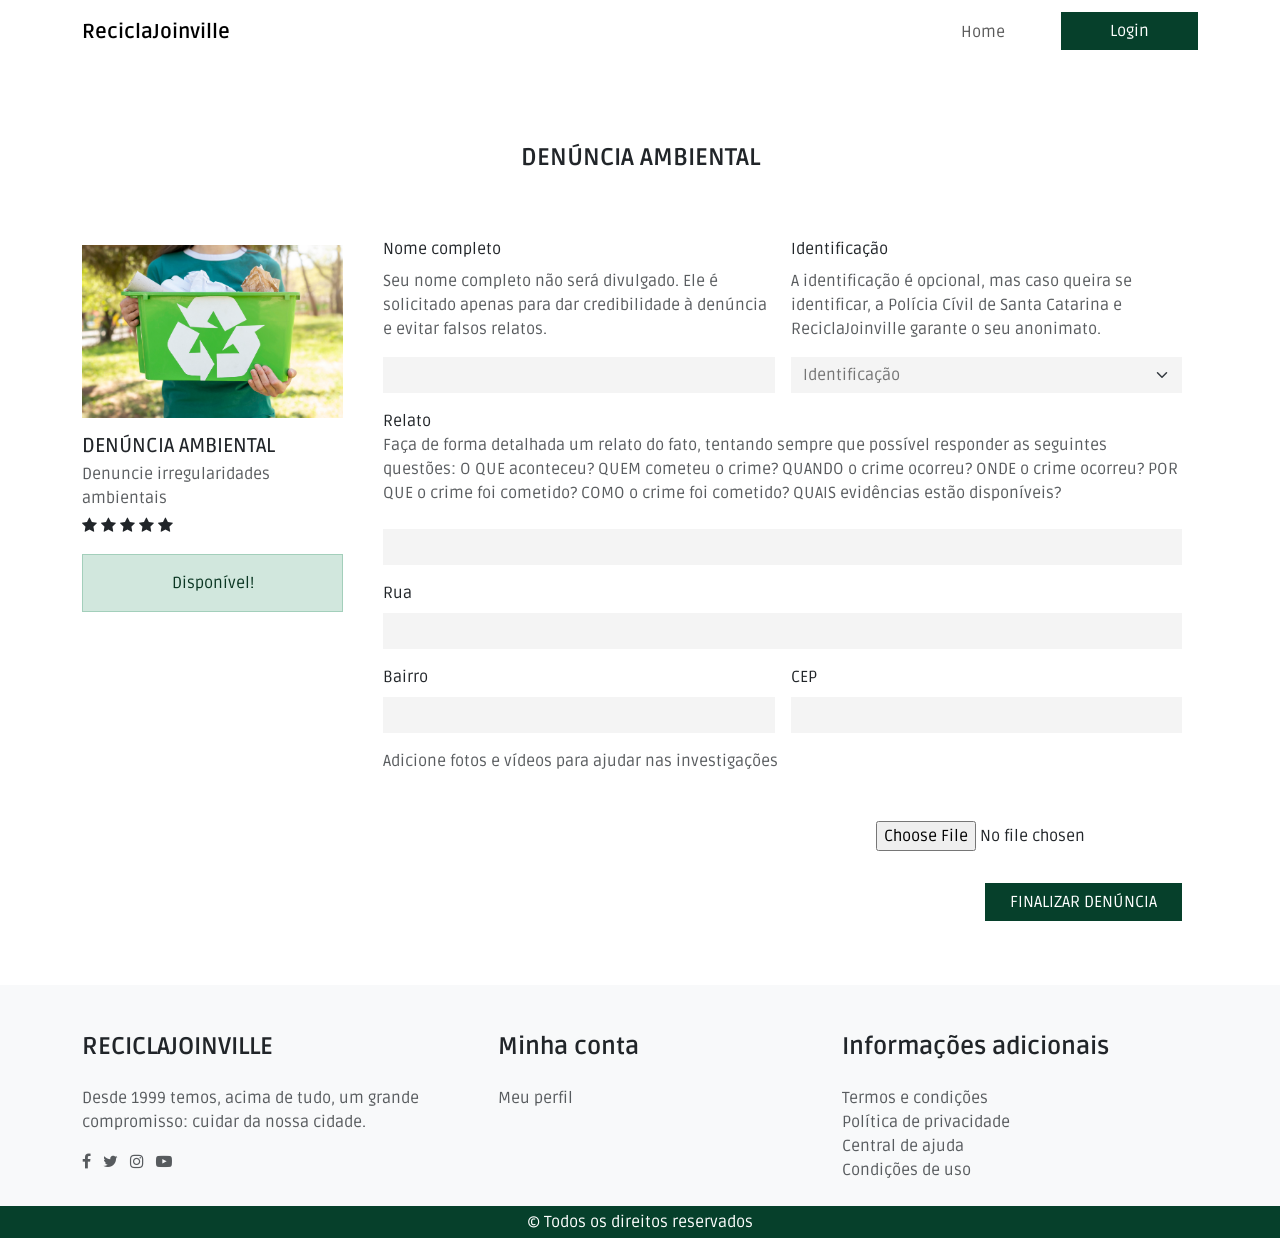
<file: denuncia.html>
<!DOCTYPE html>
<html lang="pt">

<head>
    <meta charset="UTF-8">
    <meta name="viewport" content="width=device-width, initial-scale=1.0">
    <title>ReciclaJoinville</title>
    <link href="https://cdn.jsdelivr.net/npm/bootstrap@5.0.0-beta1/dist/css/bootstrap.min.css" rel="stylesheet"
        integrity="sha384-giJF6kkoqNQ00vy+HMDP7azOuL0xtbfIcaT9wjKHr8RbDVddVHyTfAAsrekwKmP1" crossorigin="anonymous">
    <link href="https://fonts.googleapis.com/css2?family=Material+Icons" rel="stylesheet">
    <link rel="stylesheet" href="https://stackpath.bootstrapcdn.com/font-awesome/4.7.0/css/font-awesome.min.css"
        integrity="sha384-wvfXpqpZZVQGK6TAh5PVlGOfQNHSoD2xbE+QkPxCAFlNEevoEH3Sl0sibVcOQVnN" crossorigin="anonymous">
    <link rel="stylesheet" href="style.css">
</head>

<body>

<!-- Navbar -->
    <nav class="navbar navbar-expand-lg navbar-light bg-white">
        <div class="container pt-1 pb-1">
            <a class="navbar-brand fw-bold" href="./index.html">ReciclaJoinville</a>
            <button class="navbar-toggler" type="button" data-bs-toggle="collapse" data-bs-target="#navbarNav"
                aria-controls="navbarNav" aria-expanded="false" aria-label="Toggle navigation">
                <svg width="1.5em" height="1.5em" viewBox="0 0 16 16" class="bi bi-list" fill="currentColor"
                    xmlns="http://www.w3.org/2000/svg">
                    <path fill-rule="evenodd"
                        d="M2.5 11.5A.5.5 0 0 1 3 11h10a.5.5 0 0 1 0 1H3a.5.5 0 0 1-.5-.5zm0-4A.5.5 0 0 1 3 7h10a.5.5 0 0 1 0 1H3a.5.5 0 0 1-.5-.5zm0-4A.5.5 0 0 1 3 3h10a.5.5 0 0 1 0 1H3a.5.5 0 0 1-.5-.5z" />
                </svg>
            </button>
            <div class="collapse navbar-collapse d-lg-flex justify-content-lg-end" id="navbarNav">
                <ul class="navbar-nav">
                    <li class="navbar-item me-5">
                    <a href="./index.html" class="nav-link">Home</a>
                    </li>
                    <!-- Botão aparece quando tela menor -->
                    <li class="nav-item d-block d-md-none d-lg-none pt-2 pb-2">
                        <a href="#" type="button" class="btn btn-orange w-100 rounded-0">Login</a>
                    </li>
                    <!-- End Botão tela menor -->
                    <li class="nav-item d-none d-md-block d-lg-block">
                        <a href="#" type="button" class="btn btn-orange rounded-0 ps-lg-5 pe-lg-5">Login</a>
                    </li>
                </ul>
            </div>
        </div>
    </nav>
<!-- End Navbar -->
    
 <main class="w-100 pb-5 pt-lg-2 pb-lg-5 min-vh-100">
        <div class="container pt-5 pb-2 pt-lg-5 pb-lg-0">
            <div class="w-100 title mb-5 mb-md-5 mb-lg-5 pt-lg-4">
                <h1 class="fs-4 text-center text-lg-center mb-2 fw-bold">DENÚNCIA AMBIENTAL</h1>
                <div class="line-orange m-auto"></div>
            </div>
            <div class="row">
                <div class="col-12 col-md col-lg-3 mb-3">
                    <div class="card border-0 pt-lg-4">
                        <img src="./assets/img/image.jpg" class="card-img-top rounded-0" alt="">
                        <div class="card-body pe-0 ps-0">
                            <h5 class="card-title mb-1">DENÚNCIA AMBIENTAL</h5>
                            <p class="card-text text-muted mb-1">Denuncie irregularidades ambientais</p>
                            <div class="stars mb-3">
                                <span class="star"><i class="fa fa-star" aria-hidden="true"></i></span>
                                <span class="star"><i class="fa fa-star" aria-hidden="true"></i></span>
                                <span class="star"><i class="fa fa-star" aria-hidden="true"></i></span>
                                <span class="star"><i class="fa fa-star" aria-hidden="true"></i></span>
                                <span class="star"><i class="fa fa-star" aria-hidden="true"></i></span>
                            </div>
                            <div class="alert alert-success rounded-0 text-center" role="alert">
                                Disponível!
                            </div>
                        </div>
                    </div>
                </div>
                <div class="col-12 col-md col-lg-9">
                    <div class="card border-0">
                        <div class="card-body">
                            <form class="row g-3">
                                <div class="col-md-6">
                                    <label for="nome" class="form-label">Nome completo</label>
                                    <p class="text-muted">Seu nome completo não será divulgado. Ele é solicitado apenas para dar credibilidade à denúncia e evitar falsos relatos.</p>
                                    <input type="text" class="form-control rounded-0" id="nome">
                                </div>
                                <div class="col-md-6">
                                    <label for="identificacao" class="form-label">Identificação</label>
                                    <p class="text-muted">A identificação é opcional, mas caso queira se identificar, a Polícia Cívil de Santa Catarina e ReciclaJoinville garante o seu anonimato.</p>
                                    <select class="form-select rounded-0" name="identificacao" id="identificacao">
                                    <option value="" disabled selected>Identificação</option>
                                    <option value="sim">Sim</option>
                                    <option value="nao">Não</option>
                                </select>
                                </div>
                                <div class="col-md-12">
                                    <label for="denuncia" class="form-label">Relato
                                        <p class="text-muted">Faça de forma detalhada um relato do fato, tentando sempre que possível responder as seguintes questões: O QUE aconteceu? QUEM cometeu o crime? QUANDO o crime ocorreu? ONDE o crime ocorreu? POR QUE o crime foi cometido? COMO o crime foi cometido? QUAIS evidências estão disponíveis?</p>
                                    </label>
                                    <input type="text" class="form-control rounded-0" id="denuncia">
                                </div>
                                <div class="col-md-12">
                                    <label for="rua" class="form-label">Rua</label>
                                    <input type="text" class="form-control rounded-0" id="rua">
                                </div>
                                <div class="col-md-6">
                                    <label for="bairro" class="form-label">Bairro</label>
                                    <input type="text" class="form-control rounded-0" id="bairro">
                                </div>
                                <div class="col-md-6">
                                    <label for="cep" class="form-label">CEP</label>
                                    <input type="text" class="form-control rounded-0" id="cep">
                                </div>
                                <div class="col-11">
                                    <p class="text-muted">Adicione fotos e vídeos para ajudar nas investigações</p>
                                </div>
                                
                                <div class="w-100 d-flex justify-content-end d-lg-flex justify-content-lg-end pt-3">
                                    <input type="file" id="fileInput" class="hidden">
                                    <label for="fileInput" class="uploadButton"></label>
                                    <p id="fileName"></p>
                                    <script src="./assets/js/script.js"></script>
                                </div>

                                <div class="w-100 d-flex justify-content-end d-lg-flex justify-content-lg-end pt-3">
                                    <button type="button" class="btn btn-orange pe-4 ps-4 rounded-0">FINALIZAR DENÚNCIA</button>
                                </div>

                            </form>
                        </div>
                    </div>
                </div>
            </div>
        </div>
    </main>


<!-- Footer -->
    <footer class="w-100 bg-light">
        <div class="container pt-5 pt-lg-5 pb-lg-3">
            <div class="row">
                <div class="col-12 col-md-3 col-lg-4 mb-3 mb-md-0 mb-lg-0">
                    <h4 class="fs-4 fw-bold text-uppercase mb-2 mb-md-4 mb-lg-4">ReciclaJoinville</h4>
                    <p class="text-muted">
                         Desde 1999 temos, acima de tudo, um grande compromisso: cuidar da nossa cidade.
                    </p>
                    <p>
                        <a href="#" title="Facebook" class="text-decoration-none text-muted me-1 me-md-1 me-lg-2">
                            <i class="fa fa-facebook" aria-hidden="true"></i>
                        </a>
                        <a href="#" title="Twitter" class="text-decoration-none text-muted me-1 me-md-1 me-lg-2">
                            <i class="fa fa-twitter" aria-hidden="true"></i>
                        </a>
                        <a href="#" title="Instagram" class="text-decoration-none text-muted me-1 me-md-1 me-lg-2">
                            <i class="fa fa-instagram" aria-hidden="true"></i>
                        </a>
                        <a href="#" title="YouTube" class="text-decoration-none text-muted me-1 me-md-1 me-lg-2">
                            <i class="fa fa-youtube-play" aria-hidden="true"></i>
                        </a>
                    </p>
                </div>
                <div class="col-12 col-md-3 col-lg-4 pe-lg-0 ps-lg-5 mb-3 mb-md-0 mb-lg-0">
                    <h4 class="fs-4 fw-bold mb-2 mb-md-4 mb-lg-4">Minha conta</h4>
                    <p class="mb-0">
                    </p>
                    <p class="mb-0">
                        <a href="#" class="text-decoration-none text-muted">Meu perfil</a>
                    </p>
                </div>
                <div class="col-12 col-md-3 col-lg-4 mb-3 mb-md-0 mb-lg-0">
                    <h4 class="fs-4 fw-bold mb-2 mb-md-4 mb-lg-4">Informações adicionais</h4>
                    <p class="mb-0">
                        <a href="#" class="text-decoration-none text-muted">Termos e condições</a>
                    </p>
                    <p class="mb-0">
                        <a href="#" class="text-decoration-none text-muted">Política de privacidade</a>
                    </p>
                    <p class="mb-0">
                        <a href="#" class="text-decoration-none text-muted">Central de ajuda</a>
                    </p>
                    <p class="mb-0">
                        <a href="#" class="text-decoration-none text-muted">Condições de uso</a>
                    </p>
                </div>
            </div>
        </div>
        <div class="w-100 bg-color-orange d-flex justify-content-center align-items-center">
            <p class="mb-0 pt-1 pb-1">
                &copy; Todos os direitos reservados
            </p>
        </div>
    </footer>
    <!-- End Footer -->

</body>
<script src="https://cdn.jsdelivr.net/npm/@popperjs/core@2.5.4/dist/umd/popper.min.js"
    integrity="sha384-q2kxQ16AaE6UbzuKqyBE9/u/KzioAlnx2maXQHiDX9d4/zp8Ok3f+M7DPm+Ib6IU"
    crossorigin="anonymous"></script>
<script src="https://cdn.jsdelivr.net/npm/bootstrap@5.0.0-beta1/dist/js/bootstrap.min.js"
    integrity="sha384-pQQkAEnwaBkjpqZ8RU1fF1AKtTcHJwFl3pblpTlHXybJjHpMYo79HY3hIi4NKxyj"
    crossorigin="anonymous"></script>

</html>
</file>
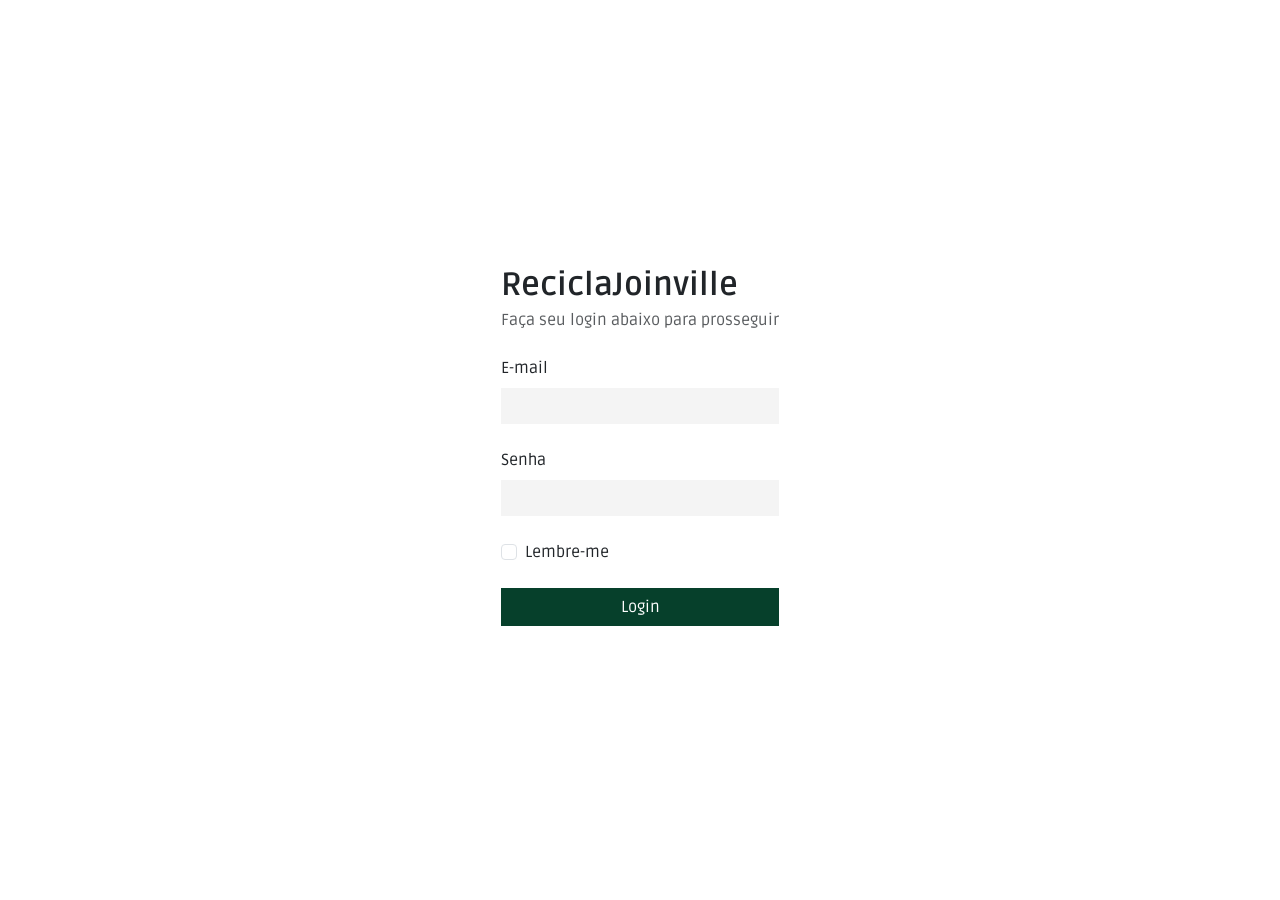
<file: login.html>
<!DOCTYPE html>
<html lang="pt">
<head>
    <meta charset="UTF-8">
    <meta name="viewport" content="width=device-width, initial-scale=1.0">
    <title>RecicleJoinville - Login</title>
    <link href="https://cdn.jsdelivr.net/npm/bootstrap@5.0.0-beta1/dist/css/bootstrap.min.css" rel="stylesheet"
        integrity="sha384-giJF6kkoqNQ00vy+HMDP7azOuL0xtbfIcaT9wjKHr8RbDVddVHyTfAAsrekwKmP1" crossorigin="anonymous">
    <link href="https://fonts.googleapis.com/css2?family=Material+Icons" rel="stylesheet">
    <link rel="stylesheet" href="https://stackpath.bootstrapcdn.com/font-awesome/4.7.0/css/font-awesome.min.css"
        integrity="sha384-wvfXpqpZZVQGK6TAh5PVlGOfQNHSoD2xbE+QkPxCAFlNEevoEH3Sl0sibVcOQVnN" crossorigin="anonymous">
    <link rel="stylesheet" href="style.css">
</head>
<body>
    <main class="w-100 min-vh-100 d-flex justify-content-center align-items-center">
        <div class="container d-flex justify-content-center">
            <div class="card card-login-container p-lg-5 border-0">
                <div class="card-body">
                    <form>
                        <div class="w-100 pb-2 pb-4">
                            <h3 class="fs-2 mb-0 fw-bold mb-1">ReciclaJoinville</h3>
                            <span class="text-muted">Faça seu login abaixo para prosseguir</span>
                        </div>
                        <div class="mb-4">
                            <label for="email" class="mb-2">E-mail</label>
                            <input type="email" class="form-control rounded-0" id="email" required>
                        </div>
                        <div class="mb-4">
                            <label for="password" class="mb-2">Senha</label>
                            <input type="password" class="form-control rounded-0" id="password" required>
                        </div>
                        <div class="mb-4 form-check">
                            <input type="checkbox" class="form-check-input" value="lembrar" id="lembrar">
                            <label for="lembrar" class="form-check-label">
                                Lembre-me
                            </label>
                        </div>
                        <div class="w-100 pt-0 pb-2">
                            <button type="submit" class="btn btn-login pe-5 ps-5 rounded-0 w-100">
                                Login
                            </button>
                        </div>
                    </form>
                </div>
            </div>
        </div>
    </main>
    

</body>
<script src="https://cdn.jsdelivr.net/npm/@popperjs/core@2.11.8/dist/umd/popper.min.js" integrity="sha384-I7E8VVD/ismYTF4hNIPjVp/Zjvgyol6VFvRkX/vR+Vc4jQkC+hVqc2pM8ODewa9r" crossorigin="anonymous"></script>
<script src="https://cdn.jsdelivr.net/npm/bootstrap@5.3.8/dist/js/bootstrap.min.js" integrity="sha384-G/EV+4j2dNv+tEPo3++6LCgdCROaejBqfUeNjuKAiuXbjrxilcCdDz6ZAVfHWe1Y" crossorigin="anonymous"></script>
</html>
</file>
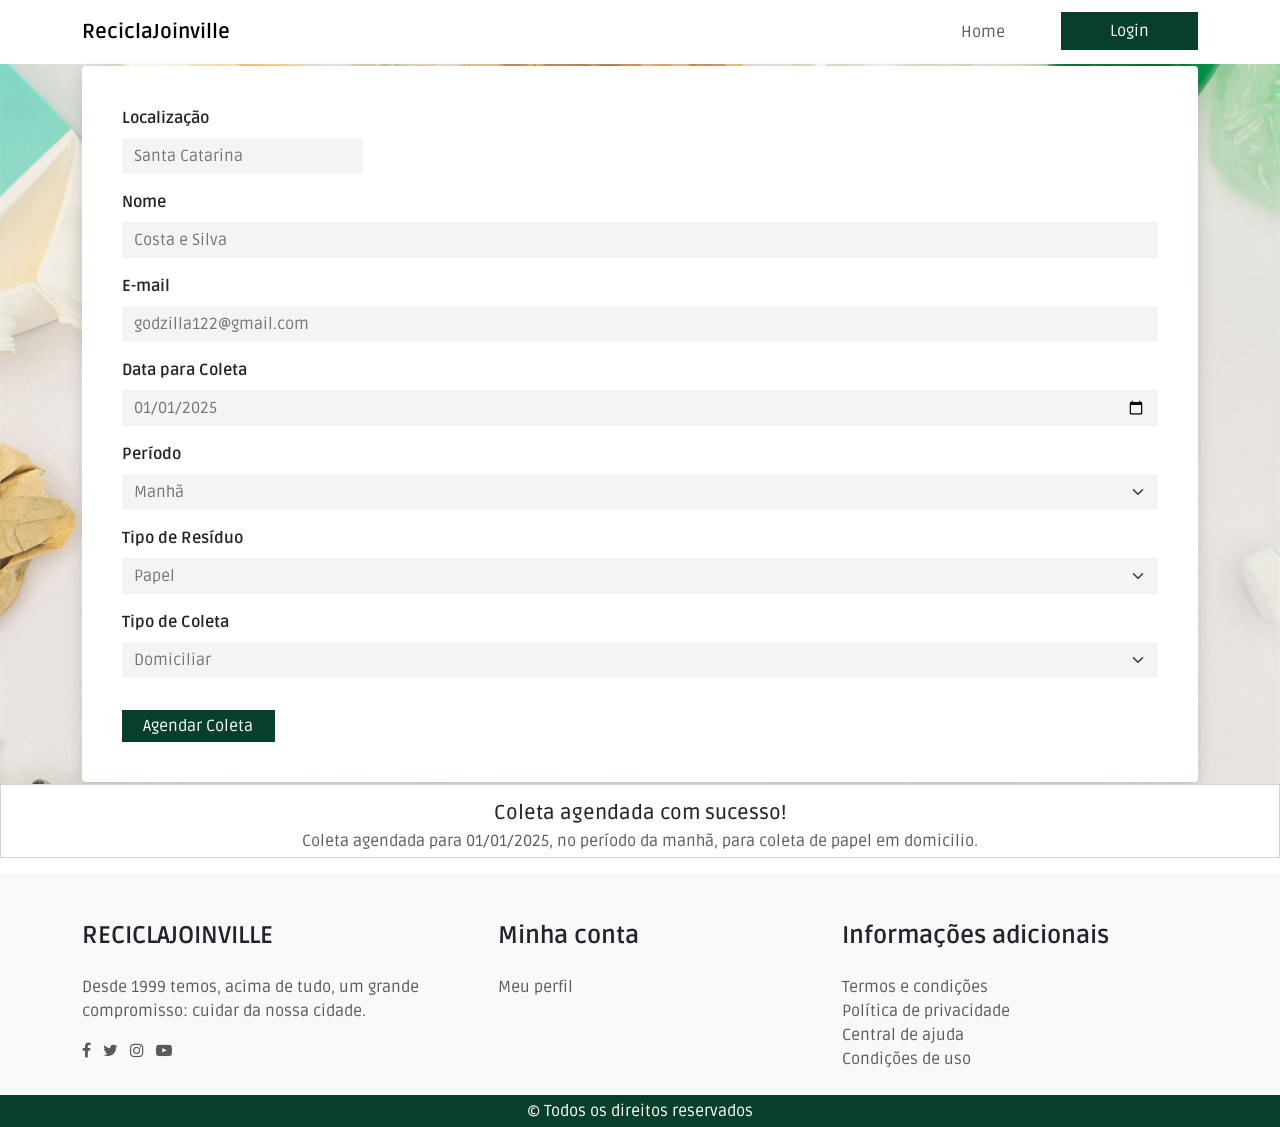
<file: result.html>
<!DOCTYPE html>
<html lang="pt">
<head>
    <meta charset="UTF-8">
    <meta name="viewport" content="width=device-width, initial-scale=1.0">
    <title>ReciclaJoinville</title>
    <link href="https://cdn.jsdelivr.net/npm/bootstrap@5.0.0-beta1/dist/css/bootstrap.min.css" rel="stylesheet"
        integrity="sha384-giJF6kkoqNQ00vy+HMDP7azOuL0xtbfIcaT9wjKHr8RbDVddVHyTfAAsrekwKmP1" crossorigin="anonymous">
    <link href="https://fonts.googleapis.com/css2?family=Material+Icons" rel="stylesheet">
    <link rel="stylesheet" href="https://stackpath.bootstrapcdn.com/font-awesome/4.7.0/css/font-awesome.min.css"
        integrity="sha384-wvfXpqpZZVQGK6TAh5PVlGOfQNHSoD2xbE+QkPxCAFlNEevoEH3Sl0sibVcOQVnN" crossorigin="anonymous">
    <link rel="stylesheet" href="style.css">
</head>
<body>

    <!-- Navbar -->
    <nav class="navbar navbar-expand-lg navbar-light bg-white">
        <div class="container pt-1 pb-1">
            <a class="navbar-brand fw-bold" href="#">ReciclaJoinville</a>
            <button class="navbar-toggler" type="button" data-bs-toggle="collapse" data-bs-target="#navbarNav"
                aria-controls="navbarNav" aria-expanded="false" aria-label="Toggle navigation">
                <svg width="1.5em" height="1.5em" viewBox="0 0 16 16" class="bi bi-list" fill="currentColor"
                    xmlns="http://www.w3.org/2000/svg">
                    <path fill-rule="evenodd"
                        d="M2.5 11.5A.5.5 0 0 1 3 11h10a.5.5 0 0 1 0 1H3a.5.5 0 0 1-.5-.5zm0-4A.5.5 0 0 1 3 7h10a.5.5 0 0 1 0 1H3a.5.5 0 0 1-.5-.5zm0-4A.5.5 0 0 1 3 3h10a.5.5 0 0 1 0 1H3a.5.5 0 0 1-.5-.5z" />
                </svg>
            </button>
            <div class="collapse navbar-collapse d-lg-flex justify-content-lg-end" id="navbarNav">
                <ul class="navbar-nav">
                    <li class="navbar-item me-5">
                        <a href="./index.html" class="nav-link">Home</a>
                    </li>
                    <!-- Botão aparece quando tela menor -->
                    <li class="nav-item d-block d-md-none d-lg-none pt-2 pb-2">
                        <a href="#" type="button" class="btn btn-orange w-100 rounded-0">Login</a>
                    </li>
                    <!-- End Botão tela menor -->
                    <li class="nav-item d-none d-md-block d-lg-block">
                        <a href="#" type="button" class="btn btn-orange rounded-0 ps-lg-5 pe-lg-5">Login</a>
                    </li>
                </ul>
            </div>
        </div>
    </nav>
    <!-- End Navbar -->

    <!-- Banner -->
    <main class="w-100 background-banner-search d-flex align-items-center">
        <div class="container">
            <div class="card rounded-1 border-0 p-1 pt-4 pb-4 p-lg-4 pb-md-0 pb-lg-0 shadow">
                <div class="card-body">
                    <form class="pb-lg-2" onsubmit="return false;">
                        <div class="row">
                            <div class="col-12 col-md-12 col-lg-3 mb-3">
                                <label for="localizacao" class="form-label fw-bold">Localização</label>
                                <input type="text" 
                                class="form-control rounded-0" 
                                name="localizacao" 
                                id="localizacao" 
                                placeholder="Digite a localização"
                                value="Santa Catarina">
                            </div>

                            <div class="col-12 mb-3">
                                <label for="nome" class="form-label fw-bold">Nome</label>
                                <input type="text"
                                 class="form-control rounded-0" 
                                name="nome" 
                                id="nome" 
                                placeholder="Digite seu nome"
                                value="Costa e Silva">
                            </div>

                            <div class="col-12 mb-3">
                            <label for="email" class="form-label fw-bold">E-mail</label>
                            <input type="email"
                                class="form-control rounded-0" 
                                name="email" 
                                id="email" 
                                placeholder="Digite seu e-mail"
                                value="godzilla122@gmail.com">
                            </div>

                            <div class="col-12 mb-3">
                            <label for="data_coleta" class="form-label fw-bold">Data para Coleta</label>
                            <input type="date"
                                class="form-control rounded-0" 
                                name="data_coleta" 
                                id="data_coleta"
                                value="2025-01-01">
                            </div>

                            <div class="col-12 mb-3">
                            <label for="periodo" class="form-label fw-bold">Período</label>
                            <select class="form-select rounded-0" name="periodo" id="periodo">
                                <option value="" disabled selected>Selecione o período</option>
                                <option value="manha" selected>Manhã</option>
                                <option value="tarde">Tarde</option>
                            </select>
                            </div>

                            <div class="col-12 mb-3">
                            <label for="tipo_residuo" class="form-label fw-bold">Tipo de Resíduo</label>
                            <select class="form-select rounded-0" name="tipo_residuo" id="tipo_residuo">
                                <option value="" disabled selected>Selecione o tipo de resíduo</option>
                                <option value="plastico">Plástico</option>
                                <option value="papel" selected>Papel</option>
                                <option value="vidro">Vidro</option>
                                <option value="metal">Metal</option>
                            </select>
                            </div>

                            <div class="col-12 mb-3">
                            <label for="tipo_coleta" class="form-label fw-bold">Tipo de Coleta</label>
                            <select class="form-select rounded-0" name="tipo_coleta" id="tipo_coleta">
                                <option value="" disabled selected>Selecione o tipo de coleta</option>
                                <option value="domiciliar"selected >Domiciliar</option>
                                <option value="comercial">Comercial</option>
                                <option value="ponto_coleta">Ponto de Coleta</option>
                            </select>
                            </div>

                            <div class="col-12 col-md-12 col-lg-2 mb-3 pt-3 d-lg-flex align-items-end">
                                <a href="./result.html" class="btn btn-lg btn-orange w-100 rounded-0 border-0 p-lg-1">
                                    Agendar Coleta
                                </a>
                            </div>
                        </div>
                    </form>
                </div>
            </div>
        </div>
    </main>
    <!-- End Banner -->

<div class="card mb-3 rounded-0">
                        <div class="row g-0 pe-0 me-0">
                            <div class="col-12">
                                <div class="card-body overflow-hidden pe-0 me-0 pb-0 mb-0 ps-0 ms-0 text-center">
                                    <h5 class="card-title mb-1 ps-3 pe-3">
                                        Coleta agendada com sucesso!
                                    </h5>
                                    <p class="text-muted mb-1 ps-3 pe-3">
                                        Coleta agendada para 01/01/2025, no período da manhã, para coleta de papel em domicilio.
                                    </p>
                                </div>
                            </div>
                        </div>
                    </div>


    <!-- Footer -->
    <footer class="w-100 bg-light">
        <div class="container pt-5 pt-lg-5 pb-lg-3">
            <div class="row">
                <div class="col-12 col-md-3 col-lg-4 mb-3 mb-md-0 mb-lg-0">
                    <h4 class="fs-4 fw-bold text-uppercase mb-2 mb-md-4 mb-lg-4">ReciclaJoinville</h4>
                    <p class="text-muted">
                         Desde 1999 temos, acima de tudo, um grande compromisso: cuidar da nossa cidade.
                    </p>
                    <p>
                        <a href="#" title="Facebook" class="text-decoration-none text-muted me-1 me-md-1 me-lg-2">
                            <i class="fa fa-facebook" aria-hidden="true"></i>
                        </a>
                        <a href="#" title="Twitter" class="text-decoration-none text-muted me-1 me-md-1 me-lg-2">
                            <i class="fa fa-twitter" aria-hidden="true"></i>
                        </a>
                        <a href="#" title="Instagram" class="text-decoration-none text-muted me-1 me-md-1 me-lg-2">
                            <i class="fa fa-instagram" aria-hidden="true"></i>
                        </a>
                        <a href="#" title="YouTube" class="text-decoration-none text-muted me-1 me-md-1 me-lg-2">
                            <i class="fa fa-youtube-play" aria-hidden="true"></i>
                        </a>
                    </p>
                </div>
                <div class="col-12 col-md-3 col-lg-4 pe-lg-0 ps-lg-5 mb-3 mb-md-0 mb-lg-0">
                    <h4 class="fs-4 fw-bold mb-2 mb-md-4 mb-lg-4">Minha conta</h4>
                    <p class="mb-0">
                        <a href="#" class="text-decoration-none text-muted">Meu perfil</a>
                    </p>
                </div>
                <div class="col-12 col-md-3 col-lg-4 mb-3 mb-md-0 mb-lg-0">
                    <h4 class="fs-4 fw-bold mb-2 mb-md-4 mb-lg-4">Informações adicionais</h4>
                    <p class="mb-0">
                        <a href="#" class="text-decoration-none text-muted">Termos e condições</a>
                    </p>
                    <p class="mb-0">
                        <a href="#" class="text-decoration-none text-muted">Política de privacidade</a>
                    </p>
                    <p class="mb-0">
                        <a href="#" class="text-decoration-none text-muted">Central de ajuda</a>
                    </p>
                    <p class="mb-0">
                        <a href="#" class="text-decoration-none text-muted">Condições de uso</a>
                    </p>
                </div>
            </div>
        </div>
        <div class="w-100 bg-color-orange d-flex justify-content-center align-items-center">
            <p class="mb-0 pt-1 pb-1">
                &copy; Todos os direitos reservados
            </p>
        </div>
    </footer>
    <!-- End Footer -->
    
</body>
<script src="https://cdn.jsdelivr.net/npm/@popperjs/core@2.5.4/dist/umd/popper.min.js"
    integrity="sha384-q2kxQ16AaE6UbzuKqyBE9/u/KzioAlnx2maXQHiDX9d4/zp8Ok3f+M7DPm+Ib6IU"
    crossorigin="anonymous"></script>
<script src="https://cdn.jsdelivr.net/npm/bootstrap@5.0.0-beta1/dist/js/bootstrap.min.js"
    integrity="sha384-pQQkAEnwaBkjpqZ8RU1fF1AKtTcHJwFl3pblpTlHXybJjHpMYo79HY3hIi4NKxyj"
    crossorigin="anonymous"></script>
</html>
</file>
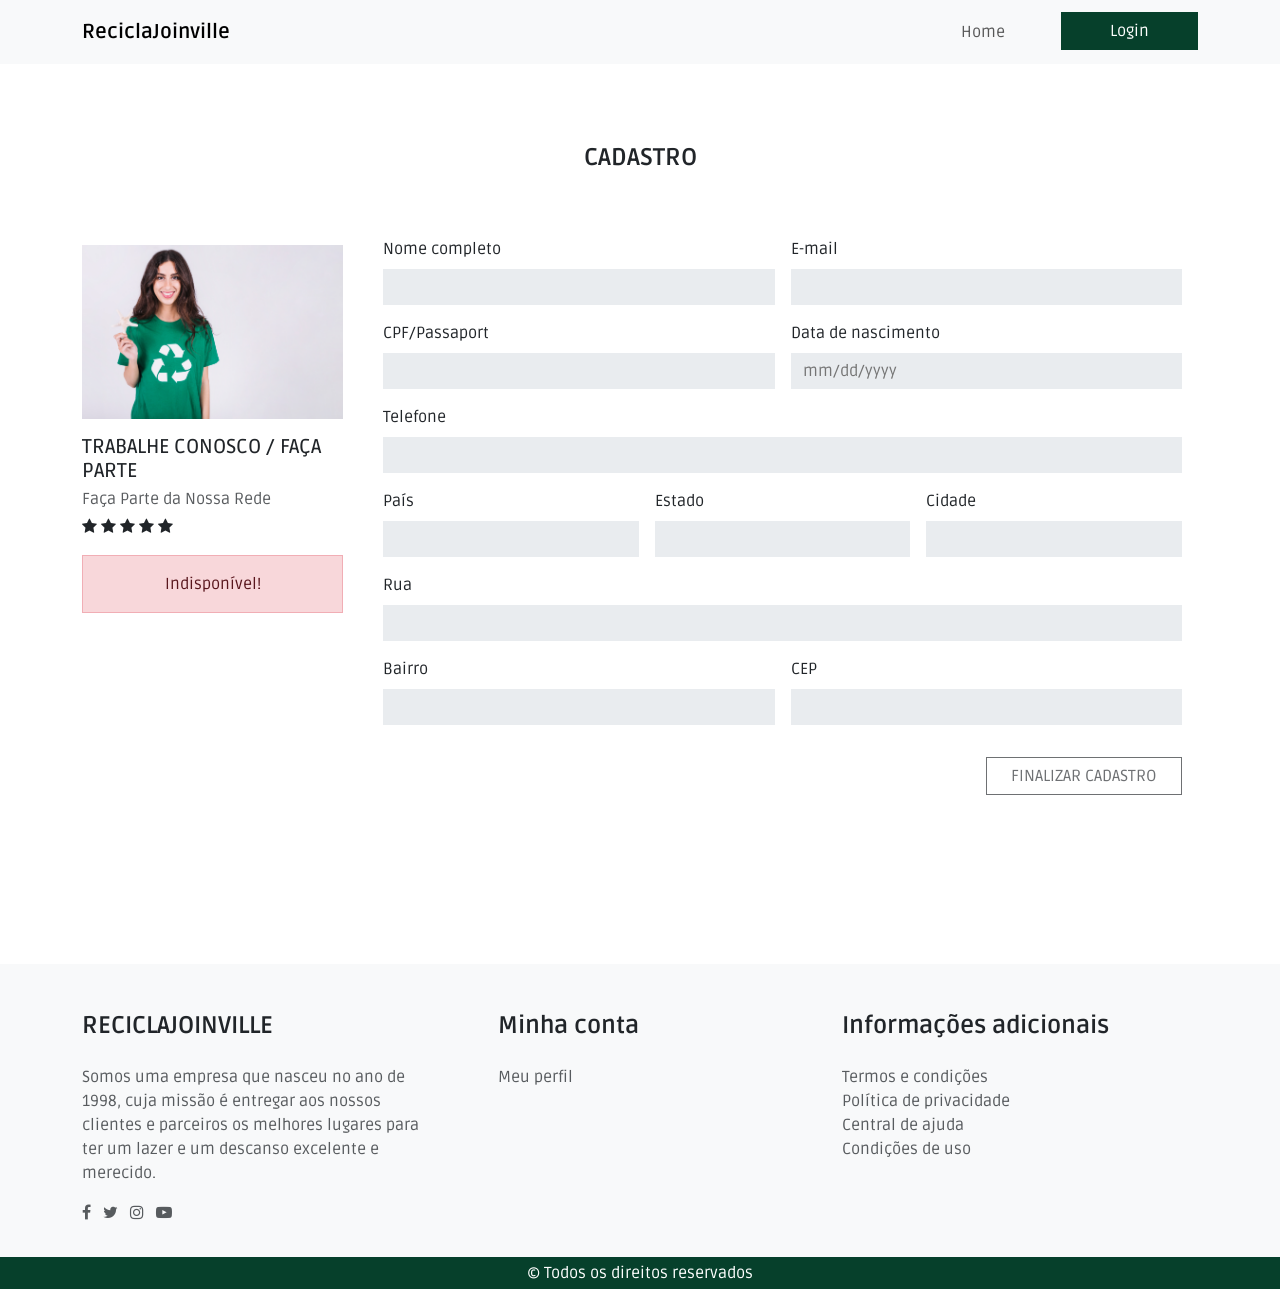
<file: unavailable.html>
<!DOCTYPE html>
<html lang="pt">
<head>
    <meta charset="UTF-8">
    <meta name="viewport" content="width=device-width, initial-scale=1.0">
    <title>ReciclaJoinville</title>
    <link href="https://cdn.jsdelivr.net/npm/bootstrap@5.0.0-beta1/dist/css/bootstrap.min.css" rel="stylesheet"
        integrity="sha384-giJF6kkoqNQ00vy+HMDP7azOuL0xtbfIcaT9wjKHr8RbDVddVHyTfAAsrekwKmP1" crossorigin="anonymous">
    <link href="https://fonts.googleapis.com/css2?family=Material+Icons" rel="stylesheet">
    <link rel="stylesheet" href="https://stackpath.bootstrapcdn.com/font-awesome/4.7.0/css/font-awesome.min.css"
        integrity="sha384-wvfXpqpZZVQGK6TAh5PVlGOfQNHSoD2xbE+QkPxCAFlNEevoEH3Sl0sibVcOQVnN" crossorigin="anonymous">
    <link rel="stylesheet" href="style.css">
</head>
<body>

    <!-- Navbar -->
    <nav class="navbar navbar-expand-lg navbar-light bg-light">
        <div class="container pt-1 pb-1">
            <a class="navbar-brand fw-bold" href="./index.html">ReciclaJoinville</a>
            <button class="navbar-toggler" type="button" data-bs-toggle="collapse" data-bs-target="#navbarNav"
                aria-controls="navbarNav" aria-expanded="false" aria-label="Toggle navigation">
                <svg width="1.5em" height="1.5em" viewBox="0 0 16 16" class="bi bi-list" fill="currentColor"
                    xmlns="http://www.w3.org/2000/svg">
                    <path fill-rule="evenodd"
                        d="M2.5 11.5A.5.5 0 0 1 3 11h10a.5.5 0 0 1 0 1H3a.5.5 0 0 1-.5-.5zm0-4A.5.5 0 0 1 3 7h10a.5.5 0 0 1 0 1H3a.5.5 0 0 1-.5-.5zm0-4A.5.5 0 0 1 3 3h10a.5.5 0 0 1 0 1H3a.5.5 0 0 1-.5-.5z" />
                </svg>
            </button>
            <div class="collapse navbar-collapse d-lg-flex justify-content-lg-end" id="navbarNav">
                <ul class="navbar-nav">
                    <li class="navbar-item me-5">
                        <a href="./index.html" class="nav-link">Home</a>
                    </li>
                    <!-- Botão aparece quando tela menor -->
                    <li class="nav-item d-block d-md-none d-lg-none pt-2 pb-2">
                        <a href="#" type="button" class="btn btn-orange w-100 rounded-0">Login</a>
                    </li>
                    <!-- End Botão tela menor -->
                    <li class="nav-item d-none d-md-block d-lg-block">
                        <a href="#" type="button" class="btn btn-orange rounded-0 ps-lg-5 pe-lg-5">Login</a>
                    </li>
                </ul>
            </div>
        </div>
    </nav>
    <!-- End Navbar -->

    <main class="w-100 pb-5 pt-lg-2 pb-lg-5 min-vh-100">
        <div class="container pt-5 pb-2 pt-lg-5 pb-lg-0">
            <div class="w-100 title mb-5 mb-md-5 mb-lg-5 pt-lg-4">
                <h1 class="fs-4 text-center text-lg-center mb-2 fw-bold">CADASTRO</h1>
                <div class="line-orange m-auto"></div>
            </div>
            <div class="row">
                <div class="col-12 col-md col-lg-3 mb-3">
                    <div class="card border-0 pt-lg-4">
                        <img src="./assets/img/imagem-recicla.jpg" class="card-img-top rounded-0" alt="ReciclaJoinville">
                        <div class="card-body pe-0 ps-0">
                            <h5 class="card-title mb-1">TRABALHE CONOSCO / FAÇA PARTE</h5>
                            <p class="card-text text-muted mb-1">Faça Parte da Nossa Rede</p>
                            <div class="stars mb-3">
                                <span class="star"><i class="fa fa-star" aria-hidden="true"></i></span>
                                <span class="star"><i class="fa fa-star" aria-hidden="true"></i></span>
                                <span class="star"><i class="fa fa-star" aria-hidden="true"></i></span>
                                <span class="star"><i class="fa fa-star" aria-hidden="true"></i></span>
                                <span class="star"><i class="fa fa-star" aria-hidden="true"></i></span>
                            </div>
                            <div class="alert alert-danger rounded-0 text-center" role="alert">
                                Indisponível!
                            </div>
                        </div>
                    </div>
                </div>
                <div class="col-12 col-md col-lg-9">
                    <div class="card border-0">
                        <div class="card-body">
                            <form class="row g-3">
                                <div class="col-md-6">
                                    <label for="nome" class="form-label">Nome completo</label>
                                    <input type="text" class="form-control rounded-0" id="nome" disabled>
                                </div>
                                <div class="col-md-6">
                                    <label for="email" class="form-label">E-mail</label>
                                    <input type="email" class="form-control rounded-0" id="email" disabled>
                                </div>
                                <div class="col-md-6">
                                    <label for="documento" class="form-label">CPF/Passaport</label>
                                    <input type="text" class="form-control rounded-0" id="documento" disabled>
                                </div>
                                <div class="col-md-6">
                                    <label for="nascimento" class="form-label">Data de nascimento</label>
                                    <input type="date" class="form-control rounded-0" id="nascimento" disabled>
                                </div>
                                <div class="col-md-12">
                                    <label for="telefone" class="form-label">Telefone</label>
                                    <input type="tel" class="form-control rounded-0" id="telefone" disabled>
                                </div>
                                <div class="col-md-4">
                                    <label for="pais" class="form-label">País</label>
                                    <input type="text" class="form-control rounded-0" id="pais" disabled>
                                </div>
                                <div class="col-md-4">
                                    <label for="estado" class="form-label">Estado</label>
                                    <input type="text" class="form-control rounded-0" id="estado" disabled>
                                </div>
                                <div class="col-md-4">
                                    <label for="cidade" class="form-label">Cidade</label>
                                    <input type="text" class="form-control rounded-0" id="cidade" disabled>
                                </div>
                                <div class="col-md-12">
                                    <label for="rua" class="form-label">Rua</label>
                                    <input type="text" class="form-control rounded-0" id="rua" disabled>
                                </div>
                                <div class="col-md-6">
                                    <label for="bairro" class="form-label">Bairro</label>
                                    <input type="text" class="form-control rounded-0" id="bairro" disabled>
                                </div>
                                <div class="col-md-6">
                                    <label for="cep" class="form-label">CEP</label>
                                    <input type="text" class="form-control rounded-0" id="cep" disabled>
                                </div>
                                <div class="w-100 d-flex justify-content-end d-lg-flex justify-content-lg-end pt-3">
                                    <button type="button" class="btn btn-orange pe-4 ps-4 rounded-0" disabled>FINALIZAR CADASTRO</button>
                                </div>
                            </form>
                        </div>
                    </div>
                </div>
            </div>
        </div>
    </main>






    <!-- Footer -->
    <footer class="w-100 bg-light">
        <div class="container pt-5 pt-lg-5 pb-lg-3">
            <div class="row">
                <div class="col-12 col-md-3 col-lg-4 mb-3 mb-md-0 mb-lg-0">
                    <h4 class="fs-4 fw-bold text-uppercase mb-2 mb-md-4 mb-lg-4">ReciclaJoinville</h4>
                    <p class="text-muted">
                        Somos uma empresa que nasceu no ano de 1998, cuja missão
                        é entregar aos nossos clientes e parceiros
                        os melhores lugares para ter um lazer e um descanso excelente
                        e merecido.
                    </p>
                    <p>
                        <a href="#" title="Facebook" class="text-decoration-none text-muted me-1 me-md-1 me-lg-2">
                            <i class="fa fa-facebook" aria-hidden="true"></i>
                        </a>
                        <a href="#" title="Twitter" class="text-decoration-none text-muted me-1 me-md-1 me-lg-2">
                            <i class="fa fa-twitter" aria-hidden="true"></i>
                        </a>
                        <a href="#" title="Instagram" class="text-decoration-none text-muted me-1 me-md-1 me-lg-2">
                            <i class="fa fa-instagram" aria-hidden="true"></i>
                        </a>
                        <a href="#" title="YouTube" class="text-decoration-none text-muted me-1 me-md-1 me-lg-2">
                            <i class="fa fa-youtube-play" aria-hidden="true"></i>
                        </a>
                    </p>
                </div>
                <div class="col-12 col-md-3 col-lg-4 pe-lg-0 ps-lg-5 mb-3 mb-md-0 mb-lg-0">
                    <h4 class="fs-4 fw-bold mb-2 mb-md-4 mb-lg-4">Minha conta</h4>
                    <p class="mb-0">
                    </p>
                    <p class="mb-0">
                        <a href="#" class="text-decoration-none text-muted">Meu perfil</a>
                    </p>
                </div>
                <div class="col-12 col-md-3 col-lg-4 mb-3 mb-md-0 mb-lg-0">
                    <h4 class="fs-4 fw-bold mb-2 mb-md-4 mb-lg-4">Informações adicionais</h4>
                    <p class="mb-0">
                        <a href="#" class="text-decoration-none text-muted">Termos e condições</a>
                    </p>
                    <p class="mb-0">
                        <a href="#" class="text-decoration-none text-muted">Política de privacidade</a>
                    </p>
                    <p class="mb-0">
                        <a href="#" class="text-decoration-none text-muted">Central de ajuda</a>
                    </p>
                    <p class="mb-0">
                        <a href="#" class="text-decoration-none text-muted">Condições de uso</a>
                    </p>
                </div>
            </div>
        </div>
        <div class="w-100 bg-color-orange d-flex justify-content-center align-items-center">
            <p class="mb-0 pt-1 pb-1">
                &copy; Todos os direitos reservados
            </p>
        </div>
    </footer>
    <!-- End Footer -->
    
</body>
<script src="https://cdn.jsdelivr.net/npm/@popperjs/core@2.5.4/dist/umd/popper.min.js"
    integrity="sha384-q2kxQ16AaE6UbzuKqyBE9/u/KzioAlnx2maXQHiDX9d4/zp8Ok3f+M7DPm+Ib6IU"
    crossorigin="anonymous"></script>
<script src="https://cdn.jsdelivr.net/npm/bootstrap@5.0.0-beta1/dist/js/bootstrap.min.js"
    integrity="sha384-pQQkAEnwaBkjpqZ8RU1fF1AKtTcHJwFl3pblpTlHXybJjHpMYo79HY3hIi4NKxyj"
    crossorigin="anonymous"></script>
</html>
</file>
<file: style.css>
@import './assets/css/theme.css';
</file>
